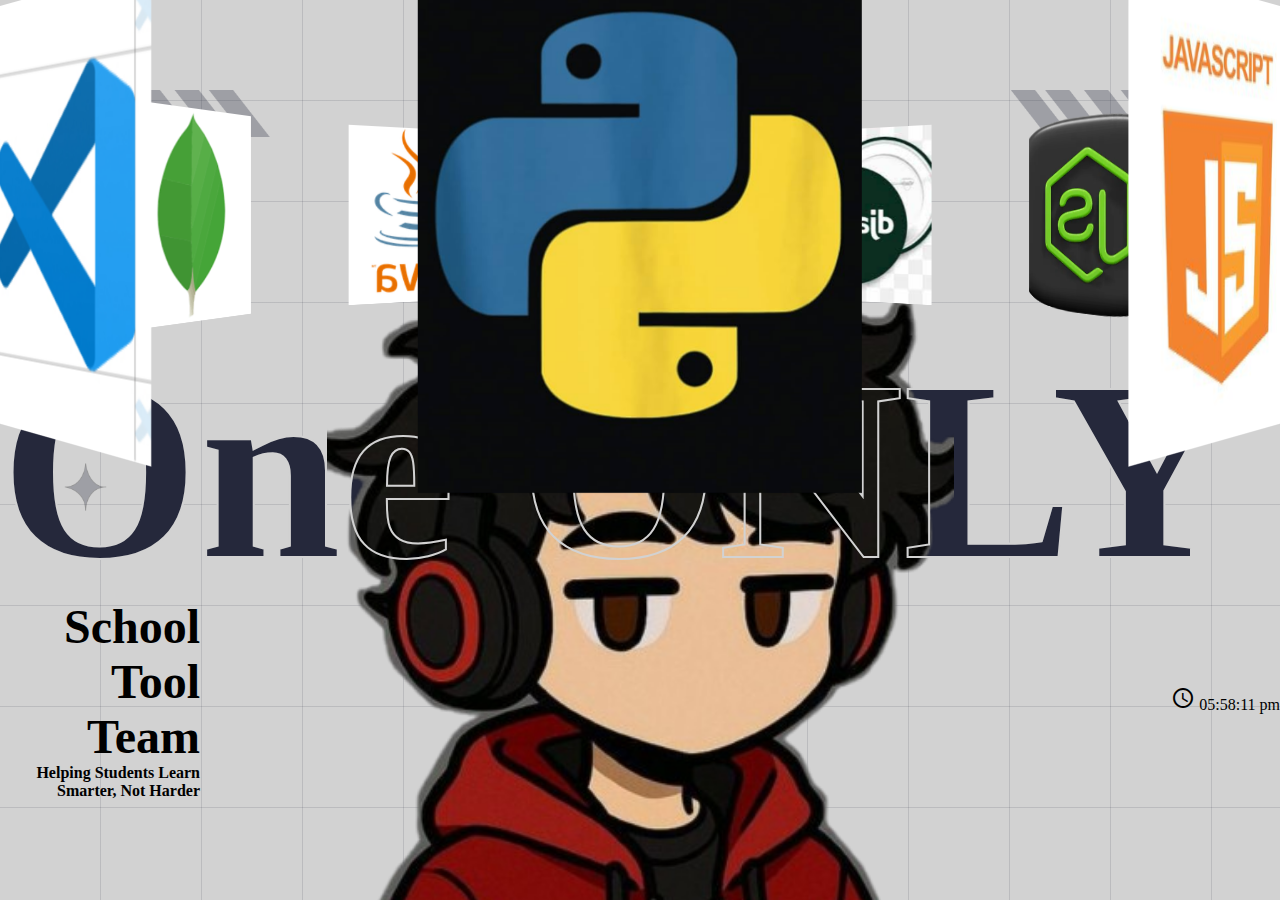
<file: blog.html>
<!DOCTYPE html>
<html lang="en">
<head>
    <meta charset="UTF-8">
    <meta name="viewport" content="width=device-width, initial-scale=1.0">
    <title>School Tool Team</title>

    <link href="https://fonts.googleapis.com/icon?family=Material+Icons" rel="stylesheet">
    <link rel="stylesheet" href="style.css">
</head>

<body>

    <!-- BANNER -->
    <div class="banner">

        <!-- SLIDER (NO DESIGN CHANGED) -->
        <div class="slider" id="slider" style="--quantity: 10"></div>

        <div class="content">
            <h1 data-content="One ONLY">One ONLY</h1>

            <div class="author">
                <h2>School Tool Team</h2>
                <p><b>Helping Students Learn Smarter, Not Harder
</b></p>
            </div>
<!--  LIVE TIME -->
            <div class="live-time">
                <span class="material-icons">schedule</span>
                <span id="timeText">Loading time...</span>
            </div>
            <div class="model"></div>
        </div>
    </div>

    <!-- FULL PAGE TRANSITION COVER (for animation) -->
    <div id="transitionCover">
        <div id="heading1">Read</div>
        <div id="heading2">Explore</div>
        <div id="heading3">Feel</div>

    </div>

<script src="https://cdnjs.cloudflare.com/ajax/libs/gsap/3.12.2/gsap.min.js"></script>

    <!-- External JS files -->
    <script type='module' src="js/main.js"></script>

</body>
</html>
</file>
<file: style.css>
@import url('https://fonts.cdnfonts.com/css/ica-rubrik-black');
@import url('https://fonts.cdnfonts.com/css/poppins');

      *{
            margin: 0;
            padding: 0;
            box-sizing: border-box;
        }
        html, body {
    width: 100%;
    height: 100%;
    overflow-x: hidden !important;       /* ⭐ FINAL FIX */
    scrollbar-width: none;
}

html::-webkit-scrollbar,
body::-webkit-scrollbar {
    display: none !important;            /* ⭐ Hide scrollbar everywhere */
}

        body{
            background-color: #D2D2D2;
            background-image:
            repeating-linear-gradient(
                to right, transparent 0 100px,
                #25283b22 100px 101px
            ),
            repeating-linear-gradient(
                to bottom, transparent 0 100px,
                #25283b22 100px 101px
            );
        }

        
        body::before{
            position: absolute;
            width: min(1400px, 90vw);
            top: 10%;
            left: 50%;
            height: 90%;
            transform: translateX(-50%);
            content: '';
            background-image: url(images/bg.png);
            background-size: 100%;
            background-repeat: no-repeat;
            background-position: top center;
            pointer-events: none;
        }

/* <=============================== Navbar ======================================= > */

nav {
    width: 100%;
    height: 100px;
    display: flex;
    align-items: center;
    justify-content: space-between;
    padding: 0px 30px;
    position: relative;
    top: -100px;
}

nav .logo {
    width: 15vw;
    height: 100%;
    overflow: hidden;
}

nav .logo img {
    width: 100%;
    height: 100%;
    object-fit: contain;
    object-position: center;
    transform: scale(0.8);
}

nav ul {
    list-style: none;
    display: flex;
    font-family: var(--secondaryFont);
}

nav ul li {
    margin: 0px 30px;
}

nav ul li a {
    text-decoration: none;
    font-size: .8vw;
    letter-spacing: 2px;
    color: white;
    transition: .3s;
}

nav ul li a:hover{
    color: #ad1222;
}

.nav-icons {
    width: 10vw;
    height: 100%;
    display: flex;
    align-items: center;
    justify-content: space-between;
}

.nav-icons i {
    display: flex;
    align-items: center;
    justify-content: center;
    width: 50px;
    height: 50px;
    border-radius: 50px;
    border: 1px solid white;
    color: white;
    transition: .3s;
}
.nav-icons i:hover{
    border: 1px solid #ad1222;
    background-color: #ad1222;
    color: white;
}
.hamgurber-menu {
    display: flex;
    align-items: center;
    justify-content: center;
    width: 50px;
    height: 50px;
    border-radius: 50px;
    background-color: white;
    flex-direction: column;
}

.hamgurber-menu:hover span{
    width: 28px;
}

.hamgurber-menu span {
    width: 20px;
    height: 3px;
    background-color: black;
    border-radius: 50px;
    margin: 2px 0px;
        transition: .3s;
}

.banner{
    width: 100%;
    height: 100vh;
    text-align: center;
    overflow: hidden;
    position: relative;
}
.banner .slider{
    position: absolute;
    width: 200px;
    height: 250px;
    top: 10%;
    left: calc(50% - 100px);
    transform-style: preserve-3d;
    transform: perspective(1000px);
    animation: autoRun 20s linear infinite;
    z-index: 2;
}
@keyframes autoRun{
    from{
        transform: perspective(1000px) rotateX(-16deg) rotateY(0deg);
    }to{
        transform: perspective(1000px) rotateX(-16deg) rotateY(360deg);
    }
}

.banner .slider .item{
    position: absolute;
    inset: 0 0 0 0;
    transform: 
        rotateY(calc( (var(--position) - 1) * (360 / var(--quantity)) * 1deg))
        translateZ(550px);
}
.banner .slider .item img{
    width: 100%;
    height: 100%;
    object-fit: cover;
}
.banner .content{
    position: absolute;
    bottom: 0;
    left: 50%;
    transform: translateX(-50%);
    width: min(1400px, 100vw);
    height: max-content;
    padding-bottom: 100px;
    display: flex;
    flex-wrap: wrap;
    justify-content: space-between;
    align-items: center;
    z-index: 1;
}
.banner .content h1{
    font-family: 'ICA Rubrik';
    font-size: 16em;
    line-height: 1em;
    color: #25283B;
    position: relative;
}
.banner .content h1::after{
    position: absolute;
    inset: 0 0 0 0;
    content: attr(data-content);
    z-index: 2;
    -webkit-text-stroke: 2px #d2d2d2;
    color: transparent;
}
.banner .content .author{
    font-family: Poppins;
    text-align: right;
    max-width: 200px;
}
.banner .content h2{
    font-size: 3em;
}
.banner .content .model{
    background-image: url(images/model.png);
    width: 100%;
    height: 75vh;
    position: absolute;
    bottom: 0;
    left: 0;
    background-size: auto 130%;
    background-repeat: no-repeat;
    background-position: top center;
    z-index: 1;
}
#page2 {
    height: 100vh;
    width: 100%;
    padding:2rem;
    display: flex;
    flex-direction: column;
    align-items: center;
}

#header {
    width: 100%;
    height: 25%;
    display: flex;
    align-items: center;
    justify-content: space-between;
    padding: 0 5vw;
    /* background:blue; */
}

/* LEFT CONTENT AREA */
#leftcontent {
    width: 60%;
    height: 100%;
    display: flex;
    justify-content: center;
    align-items: center;
    padding-top:15px;
}

.title-row {
    display: flex;
    flex-direction: column;
    align-items: center;
    gap: 20px;  
}

#leftcontent h1 {
    font-size: 3vw;
    font-weight: 600;
    line-height: 1.1;
}

/* RIGHT CONTENT AREA */
#rightcontent {
    width: 40%;
    height: 100%;
    display: flex;
    align-items: center;
    padding: 2vw;
}

#rightcontent p {
    font-size:1.5vw;
    line-height: 1.4;
}

/* SLIDER BUTTONS */
.sliderbuttons {
    display: flex;
    gap: 10px;
}

.sliderbuttons button {
    width:90px;
    height:90px;
    border-radius: 50%;
    border: none;
    font-size: 20px;
    cursor: pointer;
    transition: 0.2s;
}

.sliderbuttons button:hover {
    transform: scale(1.1);
    background: black;
    color: white;
}
#pagebody {
    flex: 1;
    display: flex;
    overflow: hidden;

    margin-top: 40px;
    padding: 0;          /* remove inner spacing */

    position: relative;

    /* IMPORTANT: remove these */
    gap: 0;
    transform: none;
}


/* CARD BASE STYLE */
.card {
    background: #f3f3f3;
    border-radius: 20px;
    padding: 30px;

    flex-shrink: 0;

    display: flex;
    flex-direction: column;
    justify-content: flex-start;

    box-shadow: 0px 5px 25px rgba(0,0,0,0.1);
}


#Sliderdiv1 { width: 700px; height: 100%; }
#Sliderdiv2 { width: 700px; height: 100%; }
#Sliderdiv3 { width: 1100px; height: 100%; }
#Sliderdiv4 { width: 1100px; height: 100%; }
#Sliderdiv5 { width: 1100px; height: 100%; }


#page3{
    height: 100vh;
    width: 100%;
    /* background:black; */
    border:2px solid black;
}
#page3 #content{
    height:85%;
    width:100%;
/* background:red; */
}
#page3 #marque{
    height:15%;
    width:100%;
/* background:blue; */
white-space: nowrap;
overflow-x:auto;
overflow-y:hidden;
    display: flex;
    /* flex-direction: column; */
    align-items: center;
}
#marque::-webkit-scrollbar {
    display: none;
}

#marque h1{
    font-size:90px;
    display:inline-block;
    margin-right:20px;
    /* background:green; */
    animation: scrollbar 3s linear infinite;
}
@keyframes scrollbar {
  0% {
    transform: translateX(0);
  }
  100% {
    transform: translateX(calc(-100% - 24px));
  }
}
@media screen and (max-width: 1023px) {
    .banner .slider{
        width: 160px;
        height: 200px;
        left: calc(50% - 80px);
    }
    .banner .slider .item{
        transform: 
            rotateY(calc( (var(--position) - 1) * (360 / var(--quantity)) * 1deg))
            translateZ(300px);
    }
    .banner .content h1{
        text-align: center;
        width: 100%;
        text-shadow: 0 10px 20px #000;
        font-size: 7em;
    }
    .banner .content .author{
        color: #fff;
        padding: 20px;
        text-shadow: 0 10px 20px #000;
        z-index: 2;
        max-width: unset;
        width: 100%;
        text-align: center;
        padding: 0 30px;
    }
}
@media screen and (max-width: 767px) {
    .banner .slider{
        width: 100px;
        height: 150px;
        left: calc(50% - 50px);
    }
    .banner .slider .item{
        transform: 
            rotateY(calc( (var(--position) - 1) * (360 / var(--quantity)) * 1deg))
            translateZ(180px);
    }
    .banner .content h1{
        font-size: 5em;
    }
}
#transitionCover {
    position: fixed;
    top: -100%;
    left: 0;
    width: 100%;
    height: 100vh;
    background: black;
    z-index: 99999;
    pointer-events: none;
    overflow: hidden;
    display: flex;
    flex-direction: column;
    transform-origin: center;
}

/* Headings Style */
#transitionCover div {
    width: 100%;
    height: 33.33%;            /* 🔥 Equal height */
    display: flex;             /* For vertical centering */
    align-items: center;       /* Vertically center text */
    font-size:15vw;
    font-weight: 800;
    color: white;
    text-transform: uppercase;
    letter-spacing: 2px;
}

/* Alignments */
#heading1 {
    justify-content: flex-start;
}

#heading2 {
    justify-content: flex-end;
}

#heading3 {
    justify-content: flex-start;
}
</file>
